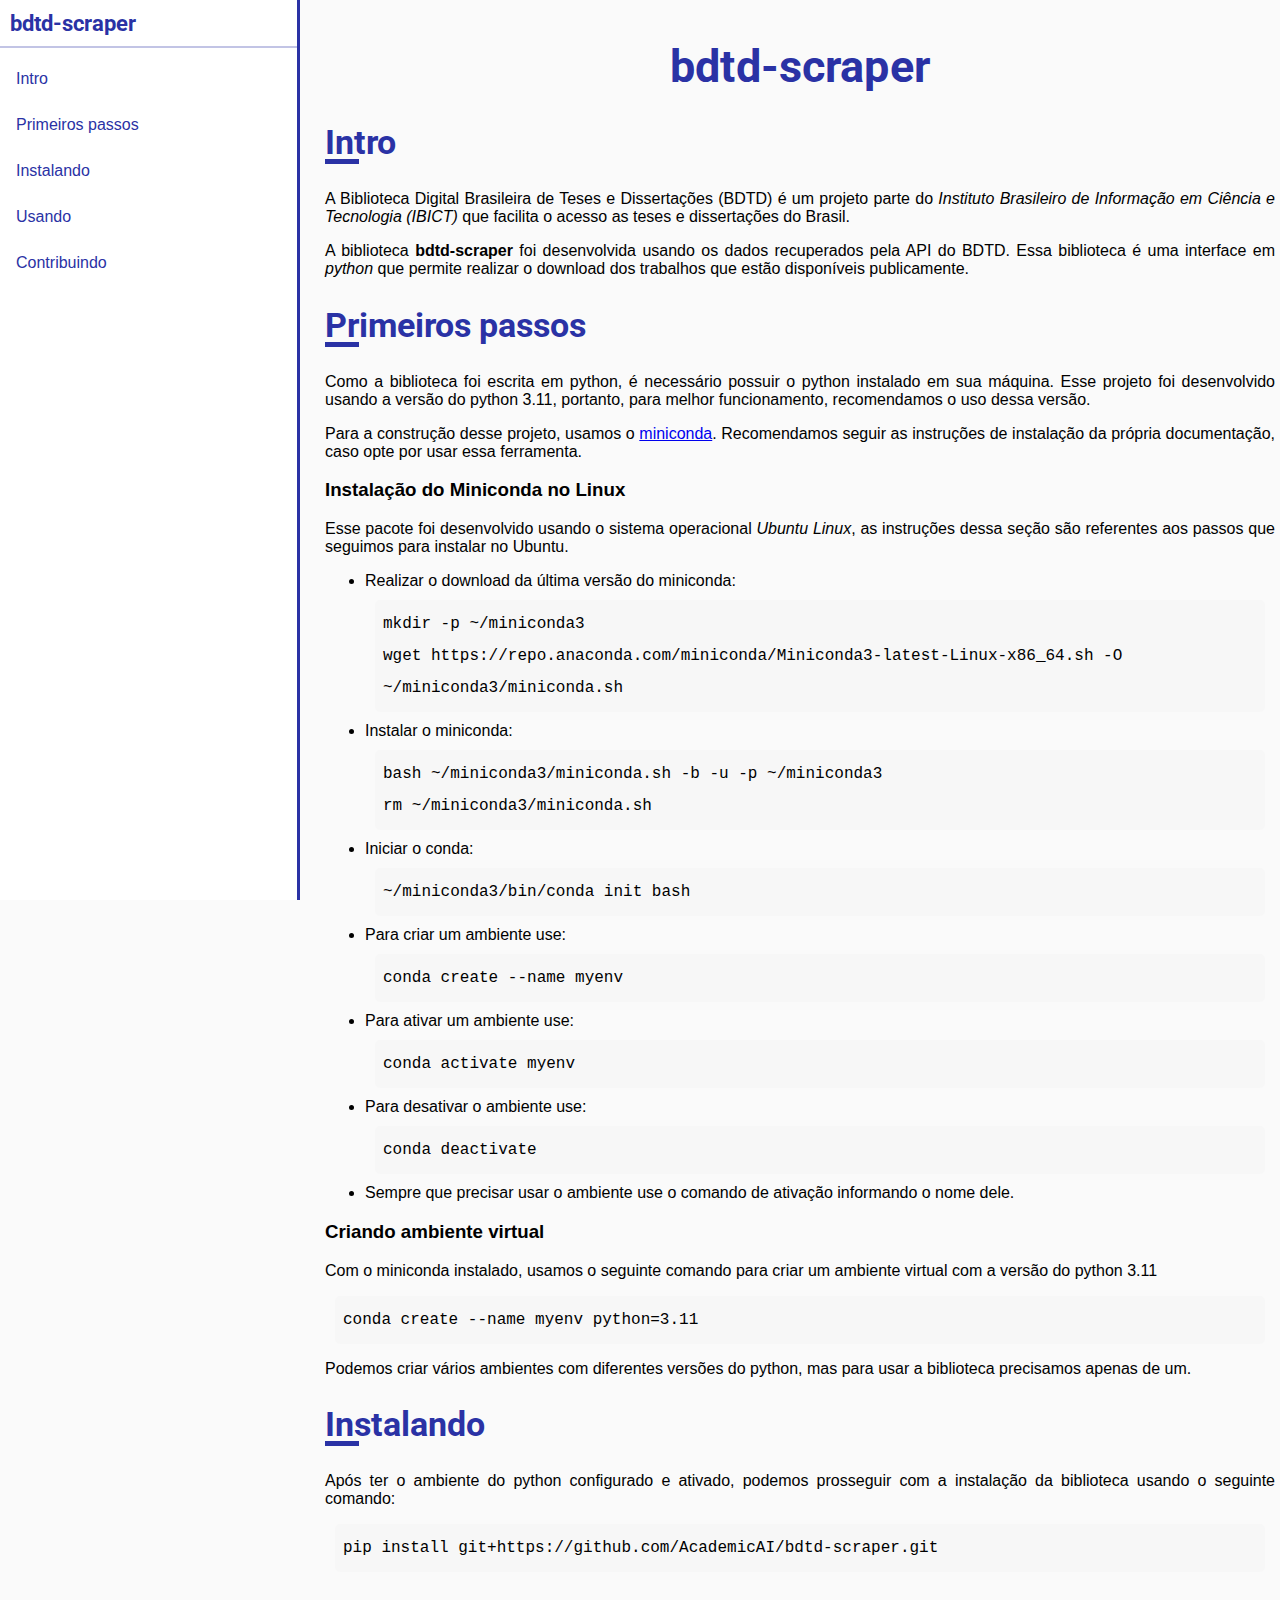
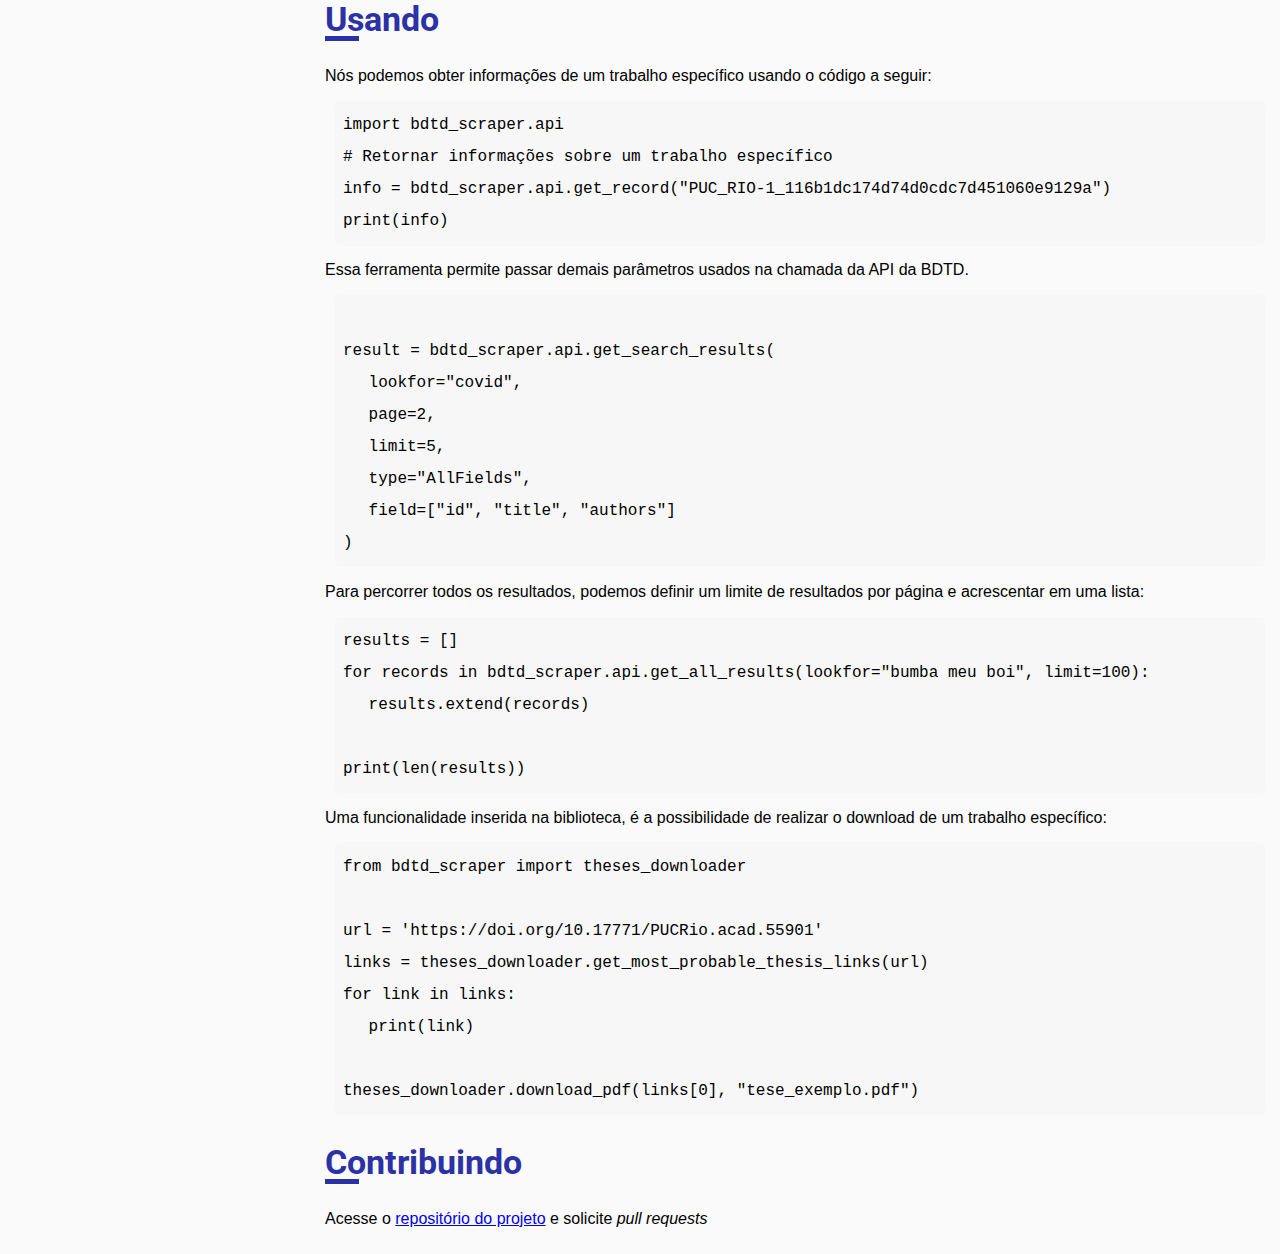
<file: technical-documentation-page/index.html>
<!DOCTYPE html>
<html lang="pt-BR">
    <head>
        <meta charset="UTF-8">
        <meta name="viewport" content="width=device-width, initial-scale=1.0"/>
        <link rel="stylesheet" href="./styles.css" />
        <link rel="preconnect" href="https://fonts.googleapis.com">
        <link rel="preconnect" href="https://fonts.gstatic.com" crossorigin>
        <link href="https://fonts.googleapis.com/css2?family=Roboto:wght@400;700&display=swap" rel="stylesheet">
        <title>bdtd-scraper</title>
    </head>
    <body>
        <nav id="navbar">
            <header><a href="#main-header">bdtd-scraper</a></header>
            <ul>
                <li><a class="nav-link" href="#Intro">Intro</a></li>
                <li><a class="nav-link" href="#Primeiros_passos">Primeiros passos</a></li>
                <li><a class="nav-link" href="#Instalando">Instalando</a></li>
                <li><a class="nav-link" href="#Usando">Usando</a></li>
                <li><a class="nav-link" href="#Contribuindo">Contribuindo</a></li>
            </ul>
        </nav>
        <main id="main-doc">
            <header id="main-header">
                <h1>bdtd-scraper</h1>
            </header>
            <section class="main-section" id="Intro">
                <header><h2>Intro</h2></header>
                <p>A Biblioteca Digital Brasileira de Teses e Dissertações (BDTD) é um projeto parte
                    do <em>Instituto Brasileiro de Informação em Ciência e Tecnologia (IBICT)</em>
                    que facilita o acesso as teses e dissertações do Brasil.</p>
                <p>A biblioteca <strong>bdtd-scraper</strong> foi desenvolvida usando  os dados 
                    recuperados pela API do BDTD. Essa biblioteca é uma interface em <em>python</em> 
                    que permite realizar o download dos trabalhos que estão disponíveis publicamente.</p>
            </section>
            <section class="main-section" id="Primeiros_passos">
                <header><h2>Primeiros passos</h2></header>
                <p>Como a biblioteca foi escrita em python, é necessário possuir o python instalado
                    em sua máquina. Esse projeto foi desenvolvido usando a versão do python 3.11, portanto,
                    para melhor funcionamento, recomendamos o uso dessa versão.
                </p>
                <p>Para a construção desse projeto, usamos o 
                    <a href="https://docs.anaconda.com/free/miniconda/" target="_blank">miniconda</a>. Recomendamos
                    seguir as instruções de instalação da própria documentação, caso opte por usar essa ferramenta.
                </p>
                <h3>Instalação do Miniconda no Linux</h3>
                <p>Esse pacote foi desenvolvido usando o sistema operacional <em>Ubuntu Linux</em>, as instruções dessa 
                    seção são referentes aos passos que seguimos para instalar no Ubuntu.</p>
                    <ul>
                        <li>
                            Realizar o download da última versão do miniconda: 
                            <code>mkdir -p ~/miniconda3
                                wget https://repo.anaconda.com/miniconda/Miniconda3-latest-Linux-x86_64.sh -O ~/miniconda3/miniconda.sh
                            </code>
                        </li>
                        <li>
                            Instalar o miniconda:
                            <code>bash ~/miniconda3/miniconda.sh -b -u -p ~/miniconda3
                                rm ~/miniconda3/miniconda.sh</code>
                        </li>
                        <li>
                            Iniciar o conda:
                            <code>~/miniconda3/bin/conda init bash</code>
                        </li>
                        <li>
                            Para criar um ambiente use:
                            <code>conda create --name myenv</code>
                        </li>
                        <li>
                            Para ativar um ambiente use:
                            <code>conda activate myenv</code>
                        </li>
                        <li>
                            Para desativar o ambiente use:
                            <code>conda deactivate</code>
                        </li>
                        <li>
                            Sempre que precisar usar o ambiente use o comando de ativação informando o nome dele.
                        </li>
                </ul>
                <h3>Criando ambiente virtual</h3>
                <p>Com o miniconda instalado, usamos o seguinte comando para criar um ambiente virtual com a versão do python 3.11</p>
                <code>conda create --name myenv python=3.11</code>
                <p>Podemos criar vários ambientes com diferentes versões do python, mas para usar a biblioteca
                    precisamos apenas de um.
                </p>
            </section>
            <section class="main-section" id="Instalando">
                <header><h2>Instalando</h2></header>
                <p>Após ter o ambiente do python configurado e ativado, podemos prosseguir com a instalação da biblioteca usando o seguinte comando:</p>
                <code>pip install git+https://github.com/AcademicAI/bdtd-scraper.git</code>
            </section>
            <section class="main-section" id="Usando">
                <header><h2>Usando</h2></header>
                <p>Nós podemos obter informações de um trabalho específico usando o código a seguir:</p>
                    <code>import bdtd_scraper.api
                        # Retornar informações sobre um trabalho específico
                        info = bdtd_scraper.api.get_record("PUC_RIO-1_116b1dc174d74d0cdc7d451060e9129a")
                        print(info)
                    </code>
                <p>Essa ferramenta permite passar demais parâmetros usados na chamada da API da BDTD.</p>
                    <code>
                        result = bdtd_scraper.api.get_search_results(
                        &emsp; lookfor="covid",
                        &emsp;  page=2,
                        &emsp;  limit=5,
                        &emsp;  type="AllFields",
                        &emsp;  field=["id", "title", "authors"]
                        )
                    </code>
                <p>Para percorrer todos os resultados, podemos definir um limite de resultados por página e acrescentar em uma lista:</p>
                    <code>results = []
                        for records in bdtd_scraper.api.get_all_results(lookfor="bumba meu boi", limit=100):
                        &emsp; results.extend(records)

                        print(len(results))
                    </code>
                <p>Uma funcionalidade inserida na biblioteca, é a possibilidade de realizar o download de um trabalho específico:</p>
                    <code>from bdtd_scraper import theses_downloader

                        url = 'https://doi.org/10.17771/PUCRio.acad.55901'
                        links = theses_downloader.get_most_probable_thesis_links(url)
                        for link in links:
                        &emsp; print(link)

                        theses_downloader.download_pdf(links[0], "tese_exemplo.pdf")
                    </code>
            </section>
            <section class="main-section" id="Contribuindo">
                <header><h2>Contribuindo</h2></header>
                <p>Acesse o <a href="https://github.com/ApoenaX/bdtd-scraper" target="_blank">repositório do projeto</a> e solicite <em>pull requests</em></p>
            </section>
        </main>
    </body>
</html>
</file>
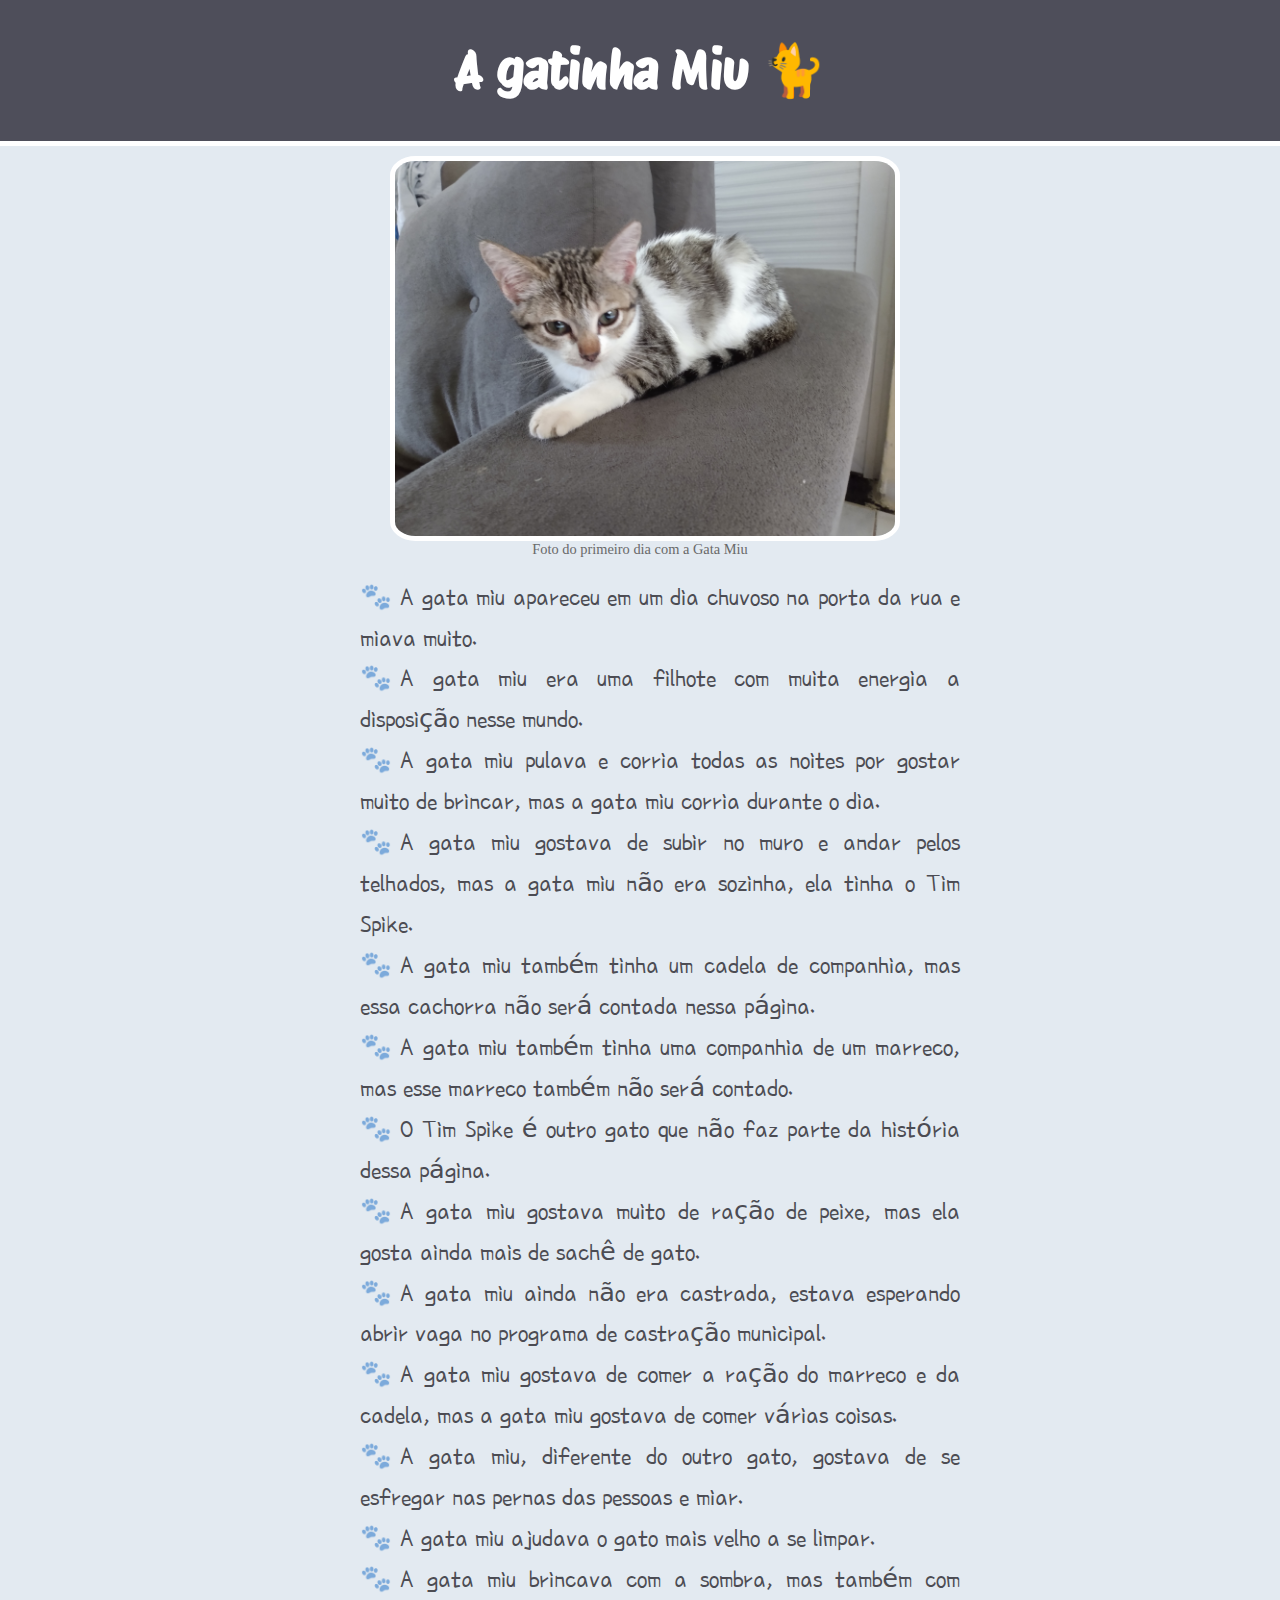
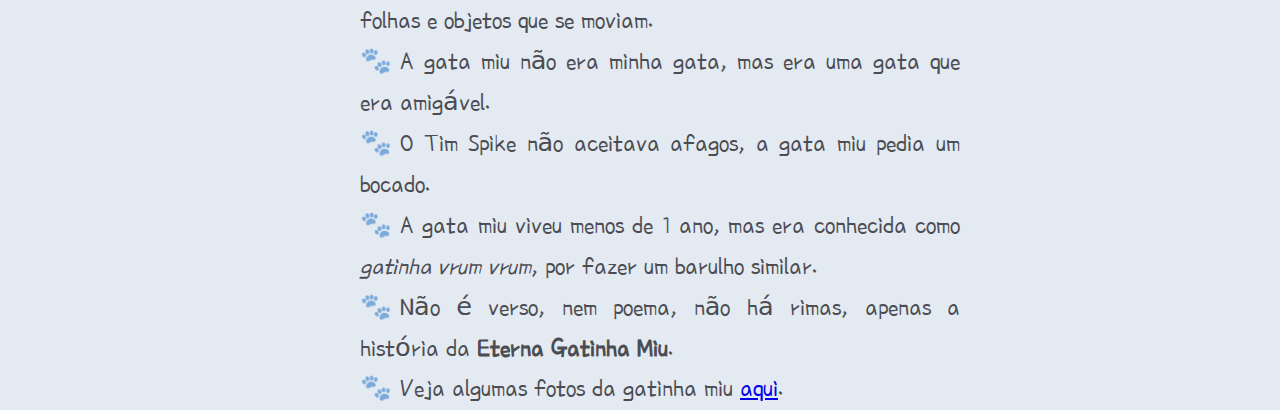
<file: tribute-page/index.html>
<!DOCTYPE html>
<html lang="pt-BR">
    <head>
        <meta charset="UTF-8">
        <title>A gatinha Miu</title>
        <meta name="description" content="Vida da Miu">
        <meta name="author" content="Jessica Cardoso">
        <meta name="viewport" content="width=device-width, initial-scale=1.0">
        <link rel="stylesheet" href="styles.css">
        <link rel="preconnect" href="https://fonts.googleapis.com">
        <link rel="preconnect" href="https://fonts.gstatic.com" crossorigin>
        <link href="https://fonts.googleapis.com/css2?family=Poor+Story&family=Protest+Riot&display=swap" rel="stylesheet">
    </head>
    <body>
        <header>
            <h1 id="title">A gatinha Miu &#128008;</h1>
        </header>
        <main id="main">
            <figure id="img-div">
                <img src="gatinha.jpg" alt="Um filhote de gato com pelo listrado cinza e branco deitado em cima do apoio de um sofá cinza" id="image">
                <figcaption id="img-caption">Foto do primeiro dia com a Gata Miu</figcaption>
              </figure>
              <section id="tribute-info">
                <ul>
                    <li>A gata miu apareceu em um dia chuvoso na porta da rua e miava muito.</li>
                    <li>A gata miu era uma filhote com muita energia a disposição nesse mundo. </li>
                    <li>A gata miu pulava e corria todas as noites por gostar muito de brincar, mas a gata miu corria durante o dia. </li>
                    <li>A gata miu gostava de subir no muro e andar pelos telhados, mas a gata miu não era sozinha, ela tinha o Tim Spike.</li>
                    <li>A gata miu também tinha um cadela de companhia, mas essa cachorra não será contada nessa página.</li>
                    <li>A gata miu também tinha uma companhia de um marreco, mas esse marreco também não será contado.</li>
                    <li>O Tim Spike é outro gato que não faz parte da história dessa página.</li>
                    <li>A gata miu gostava muito de ração de peixe, mas ela gosta ainda mais de sachê de gato.</li>
                    <li>A gata miu ainda não era castrada, estava esperando abrir vaga no programa de castração municipal.</li>
                    <li>A gata miu gostava de comer a ração do marreco e da cadela, mas a gata miu gostava de comer várias coisas.</li>
                    <li>A gata miu, diferente do outro gato, gostava de se esfregar nas pernas das pessoas e miar.</li>
                    <li>A gata miu ajudava o gato mais velho a se limpar.</li>
                    <li>A gata miu brincava com a sombra, mas também com folhas e objetos que se moviam.</li>
                    <li>A gata miu não era minha gata, mas era uma gata que era amigável.</li>
                    <li>O Tim Spike não aceitava afagos, a gata miu pedia um bocado.</li>
                    <li>A gata miu viveu menos de 1 ano, mas era conhecida como <em>gatinha vrum vrum</em>, por fazer um barulho similar.</li>
                    <li>Não é verso, nem poema, não há rimas, apenas a história da <strong>Eterna Gatinha Miu</strong>.</li>
                    <li>Veja algumas fotos da gatinha miu <a
                        id="tribute-link"
                        href="#"
                        target="_blank"
                        >aqui</a
                    >.</li>
                </ul>         
              </section>
        </main>
    </body>
</html>
</file>
<file: technical-documentation-page/styles.css>
html {
    box-sizing: border-box;
    font-size: 16px;
}
  
*, *::before, *::after {
    box-sizing: inherit;
}

@media (prefers-reduced-motion: no-preference) {
    * {
      scroll-behavior: smooth;
    }
  }
  

body {
    font-family: 'Open Sans', sans-serif;
    background-color:rgb(250, 250, 250);
    margin: 0;
}

header h1 {
    text-align: center;
    letter-spacing: 0.15px
} 

header {
    font-size: 1.4rem;
    font-weight: bold;
    color:rgb(42, 50, 165);
    font-family: 'Roboto', sans-serif;
}

#navbar  {
    position: fixed;
    top: 0px;
    left: 0px;

    background:rgb(255, 255, 255);
    border-right: 3px solid rgb(42, 50, 165);

    width: 300px;
    height: 100%;
    z-index: 999;
    
}

#navbar ul {
    list-style-type: none;
    margin: 0;
    padding: 0;
}


.nav-link {
    display: block;
    color:  rgb(42, 50, 165);
    padding: 14px 16px;
    text-decoration: none;
}


.nav-link:hover {
    display: block;
    background-color:  rgb(42, 50, 165);
    color: white;
    font-size: 1.1rem;
}


#navbar header {
    margin-bottom: 0.5rem;
    padding: 10px;
    border-bottom: 2px solid rgba(42, 50, 165, 0.288);
}

#navbar header a {
    color: rgb(42, 50, 165);
    text-decoration: none;
}

#main-doc {
    margin-left: 320px;
    text-align: justify;
    padding: 10px 5px;
    min-width: 320px;
}

@media only screen and (max-width: 680px) {
    #navbar {
        height: 200px;
        width: 100%;
        border: 0;
        border-bottom: 3px solid rgb(42, 50, 165);
    }

    header {
        font-size: 1rem;
    }
    .nav-link {
        padding: 5px 0;
        text-align: center;        
    }

    #main-doc {
        margin-left: 0;
        margin-top: 200px;
    }

    code {
        width: 100%;
        min-width: 260px;  
    }

}

#main-doc h2 {
    position: relative;
}

#main-doc h2::before{
    content: "";
    width: 1em;
    height: .15em;
    
    background: rgb(42, 50, 165);
    
    position: absolute;
    bottom: -2px;
    left: 0;
} 

code {
    display: block;
    white-space: pre-line;
    line-height: 2;

    background-color: #f7f7f7;

    padding: 8px;
    margin: 10px;
    border-radius: 5px;

    text-align: left;

    overflow-wrap: break-word;
}
</file>
<file: tribute-page/styles.css>
html {
    font-size: 16px;
}

body{
    font-size: 1.6rem;
    margin: 0;
    padding: 0;
    background: #e3eaf1;
    text-align: center;
    color:#4c4c53;
}

img {
    max-width: 100%;
    display: block;
    height: auto;
    margin: 0 auto;
    border-radius: 5%;
    border:5px solid #fff;
}

header {
    text-align: center;
    background-color: #4e4e5a;
    color: #fff;
    padding: 5px 0;
    font-family: 'Protest Riot', sans-serif;
    border-bottom: 5px solid #fff;
}

#img-div {
    max-width: 500px;
    display: block;
    margin: 0 auto;
    padding-top: 10px;
    
}

#img-caption {
    text-align: center;
    color:dimgrey;
    font-size: 0.9rem;
}


ul {
    text-align: justify;
    max-width: 600px;
    margin: 0 auto;
    line-height: 1.6;
    padding-top: 20px;
    font-family: 'Poor Story', system-ui;
    list-style: none;
}



li::before {
    content: '🐾';
    display: inline-block;
    margin-right: 30px;
    height: 10px;
    width: 10px;
    opacity: 0.5;
}
</file>
